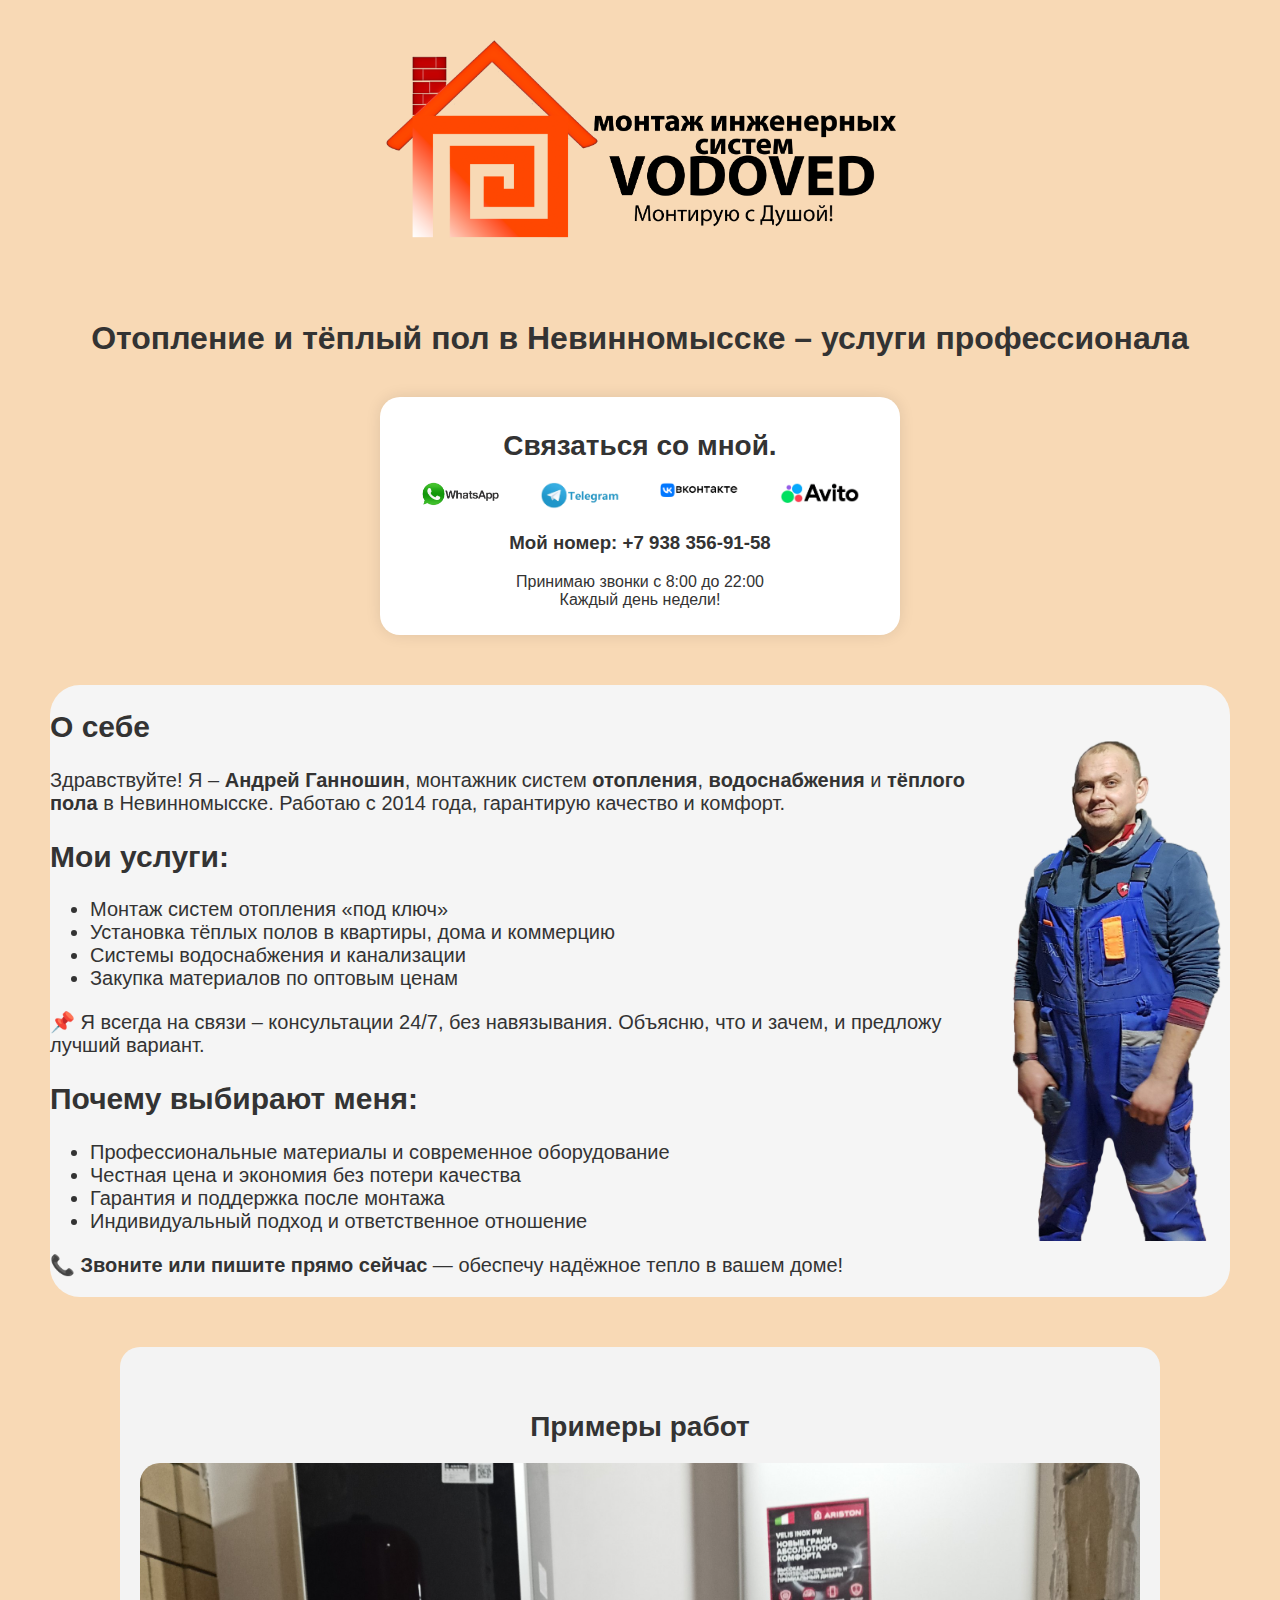
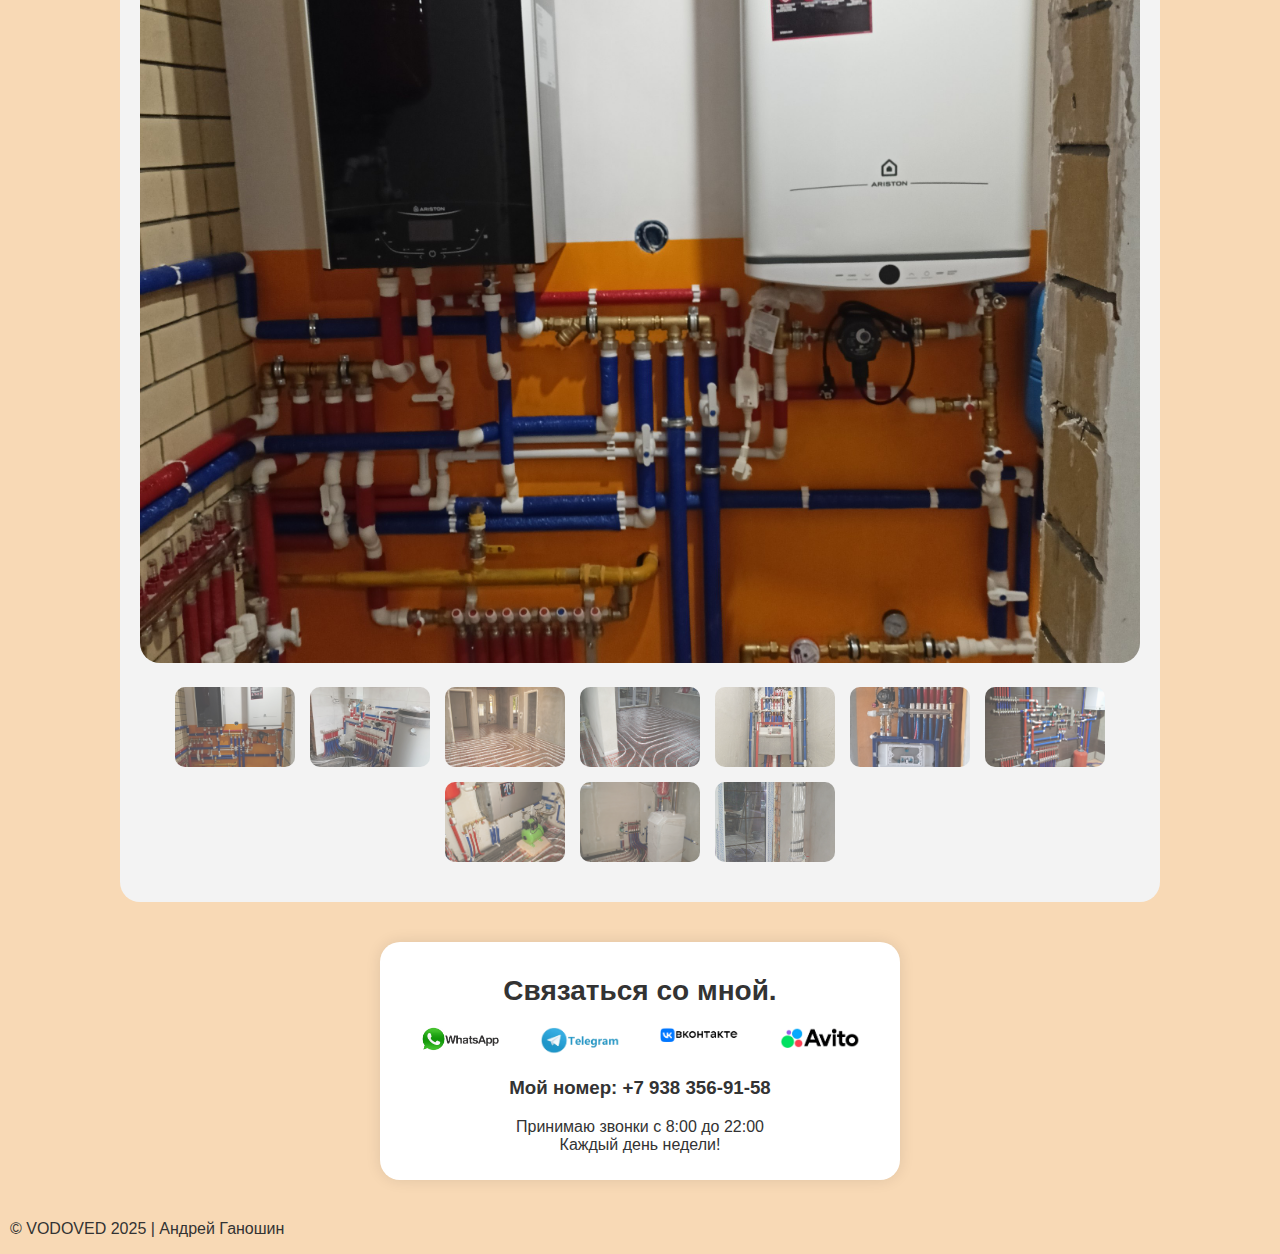
<file: index.html>
<!DOCTYPE html>
<html lang="ru">
<head>
    <title>Отопление и Водоснабжение в Невинномысске — Андрей Ганошин</title>
    <meta charset="UTF-8">
    <meta name="viewport" content="width=device-width, initial-scale=1.0">
    <title>Отопление - водоснабжение</title>
    <link rel="stylesheet" href="styles.css">
    <meta name="description" content="Отопление, водоснабжение и теплые полы в Невинномысске. Андрей Ганошин - опыт с 2014 года.">
<meta name="keywords" content="отопление Невинномысск, сантехник, теплый пол, водоснабжение, канализация">
<meta name="author" content="Андрей Ганошин">
    <meta name="description" content="Монтаж отопления, водоснабжения и тёплых полов в Невинномысске. Андрей Ганношин, опыт с 2014 года – профессионально, быстро и надёжно.">
<meta property="og:title" content="Отопление и тёплый пол в Невинномысске – Андрей Ганношин">
<meta property="og:description" content="Услуги по монтажу отопления, тёплого пола, водоснабжения. Гарантия качества и надёжности.">
<meta property="og:image" content="https://vodovednsk.ru/img/photo1.jpg">
<meta property="og:type" content="website">
<script src="script.js"></script>
</head>
<body>
    
    <!--ШАпка-->
    <header>
        <img   src="logo.png" alt="тёплый пол" id ="headimage">
        <h1>Отопление и тёплый пол в Невинномысске – услуги профессионала</h1>
        
    </header>
    <!-- Контакты -->
<section class="contacts">
    <h2>Связаться со мной.</h2>
    
    
    <div class="contact-icons">
      <a href="https://wa.me/9383569158" target="_blank" rel="noopener noreferrer">
        <img src="icons/whatsapp.webp" alt="WhatsApp">
      </a>
      <a href="https://t.me/AGanoshin" target="_blank" rel="noopener noreferrer">
        <img src="icons/Telegram.webp" alt="Telegram">
      </a>
      <a href="https://vk.com/nevinka_sn?from=groups" target="_blank" rel="noopener noreferrer">
        <img src="icons/VK.webp" alt="ВКонтакте">
      </a>
      <a href="https://www.avito.ru/user/40061e80b90c91510464198c7270c49c/profile?src=sharing" target="_blank" rel="noopener noreferrer">
        <img src="icons/avito.webp" alt="Авито">
      </a>
    </div>
    <h3>Мой номер: +7 938 356-91-58</h3>
   <p>Принимаю звонки с 8:00 до 22:00 <br>
         Каждый день недели!</p> 
  </section>
    <!--Основной контент-->
    
    <Div class="conteiner1">
        <div class="textcontainer1">
            <h2>О себе</h2>
            <P id="textcontainer1">
<p>Здравствуйте! Я – <strong>Андрей Ганношин</strong>, монтажник систем <strong>отопления</strong>, <strong>водоснабжения</strong> и <strong>тёплого пола</strong> в Невинномысске. Работаю с 2014 года, гарантирую качество и комфорт.</p>
                
               <h2>Мои услуги:</h2>
<ul>
  <li>Монтаж систем отопления «под ключ»</li>
  <li>Установка тёплых полов в квартиры, дома и коммерцию</li>
  <li>Системы водоснабжения и канализации</li>
  <li>Закупка материалов по оптовым ценам</li>
</ul>
<p>📌 Я всегда на связи – консультации 24/7, без навязывания. Объясню, что и зачем, и предложу лучший вариант.</p>
<h2>Почему выбирают меня:</h2>
<ul>
  <li>Профессиональные материалы и современное оборудование</li>
  <li>Честная цена и экономия без потери качества</li>
  <li>Гарантия и поддержка после монтажа</li>
  <li>Индивидуальный подход и ответственное отношение</li>
</ul>
<p>📞 <strong>Звоните или пишите прямо сейчас</strong> — обеспечу надёжное тепло в вашем доме!</p>
        </div>
        <img   src="Андрей Ганошин копия.png" alt="тёплый пол" id ="andreiimg">
    </Div>
    
    
    
<!--Галерея-->
<section class="gallery">
    <h2>Примеры работ</h2>
    <div class="main-photo">
        <img id="current" src="img/photo1.webp" alt="Пример работы">
    </div>
    <div class="thumbnails">
        <img src="img/photo1.webp" alt="Фото 1" onclick="changeImage(this)">
        <img src="img/photo2.webp" alt="Фото 2" onclick="changeImage(this)">
        <img src="img/photo3.webp" alt="Фото 3" onclick="changeImage(this)">
        <img src="img/photo4.webp" alt="Фото 4" onclick="changeImage(this)">
        <img src="img/photo5.webp" alt="Фото 5" onclick="changeImage(this)">
        <img src="img/photo6.webp" alt="Фото 6" onclick="changeImage(this)">
        <img src="img/photo7.webp" alt="Фото 7" onclick="changeImage(this)">
        <img src="img/photo8.webp" alt="Фото 8" onclick="changeImage(this)">
        <img src="img/photo9.webp" alt="Фото 9" onclick="changeImage(this)">
        <img src="img/photo10.webp" alt="Фото 10" onclick="changeImage(this)">
    </div>
</section>



 <!-- Контакты -->
<section class="contacts">
    <h2>Связаться со мной.</h2>
    
    
    <div class="contact-icons">
      <a href="https://wa.me/9383569158" target="_blank" rel="noopener noreferrer">
        <img src="icons/whatsapp.webp" alt="WhatsApp">
      </a>
      <a href="https://t.me/AGanoshin" target="_blank" rel="noopener noreferrer">
        <img src="icons/Telegram.webp" alt="Telegram">
      </a>
      <a href="https://vk.com/nevinka_sn?from=groups" target="_blank" rel="noopener noreferrer">
        <img src="icons/VK.webp" alt="ВКонтакте">
      </a>
      <a href="https://www.avito.ru/user/40061e80b90c91510464198c7270c49c/profile?src=sharing" target="_blank" rel="noopener noreferrer">
        <img src="icons/avito.webp" alt="Авито">
      </a>
    </div>
    <h3>Мой номер: +7 938 356-91-58</h3>
   <p>Принимаю звонки с 8:00 до 22:00 <br>
         Каждый день недели!</p> 
  </section>
    <!--Основной контент-->

    <!--Подсвал-->
    <footer>
<p>© VODOVED 2025 | Андрей Ганошин</p>
        
    </footer>
    
    
</body>
</html>
</file>
<file: styles.css>
:root {
  color-scheme: light; /* Это подскажет браузеру, что ты сам контролируешь цвета */
}
body{
    font-family: 'Arial', sans-serif;
    margin: 0;
    background-color: #f8d9b5;
    color: #333;
 
    
}
header{
    text-align: center;
}
footer{
    margin-left: 10px;
}
#headimage {
    
 width: 40% ;
    height: auto;
    border-radius: 30px;
    padding: 10px 10px 10px 10px;
}

.conteiner1 {
    
    display: flex;
    align-items: center;
    gap: 20px;
    justify-content: center;
    margin: 50px;
    border-radius: 30px;
    background-color: whitesmoke
}
.textcontainer1 {
   
    left: auto;
    font-size: 20px;
}

#andreiimg {
    width: auto;
    height: 500px;
}

.gallery {
    text-align: center;
    padding: 40px 20px;
    background-color: #f3f3f3;
    border-radius: 20px;
    margin: 40px auto;
    max-width: 1000px;
}

.gallery h2 {
    margin-bottom: 20px;
    font-size: 28px;
    color: #333;
}

.main-photo img {
    width: 100%;
    max-height: 800px;
    border-radius: 20px;
    object-fit: cover;
    transition: 0.3s;
}

.thumbnails {
    margin-top: 20px;
    display: flex;
    gap: 15px;
    justify-content: center;
    flex-wrap: wrap;
}

.thumbnails img {
    width: 120px;
    height: 80px;
    object-fit: cover;
    border-radius: 10px;
    cursor: pointer;
    opacity: 0.7;
    transition: 0.3s;
}

.thumbnails img:hover,
.thumbnails img.active {
    opacity: 1;
    transform: scale(1.05);
}

@media (max-width: 768px) {
    .conteiner1 {
      flex-direction: column;
    }
  
    #andreiimg {
      width: 90%;
      height: auto;
    }
  
    .textcontainer1 {
      font-size: 18px;
      padding: 10px;
    }
    .thumbnails img {
        width: 80px;
        height: 60px;
    }

    .gallery h2 {
        font-size: 22px;
    }

    .contact-icons {
        gap: 20px;
      }
      
      .contact-icons a img {
        width: 50px;
        height: 50px;
      }
  }

  .contacts {
    text-align: center;
    background-color: #ffffff;
    padding: 10px 10px;
    border-radius: 20px;
    margin: 40px auto;
    max-width: 500px;
    box-shadow: 0 0 15px rgba(0,0,0,0.1);
  }
  
  .contacts h2 {
    font-size: 28px;
    margin-bottom: 20px;
    color: #333;
  }
  
  .contact-icons {
    display: flex;
    justify-content: center;
    gap: 40px;
    flex-wrap: wrap;
  }
  
  .contact-icons a img {
    width: 80px;
    height: auto;
    transition: transform 0.3s ease, opacity 0.3s ease;
    cursor: pointer;
  }
  
  .contact-icons a img:hover {
    transform: scale(1.1);
    opacity: 0.8;
  }

  .radius{
    text-align: center;
    }
    .radius-img {
        width: 40% ;
    }
</file>
